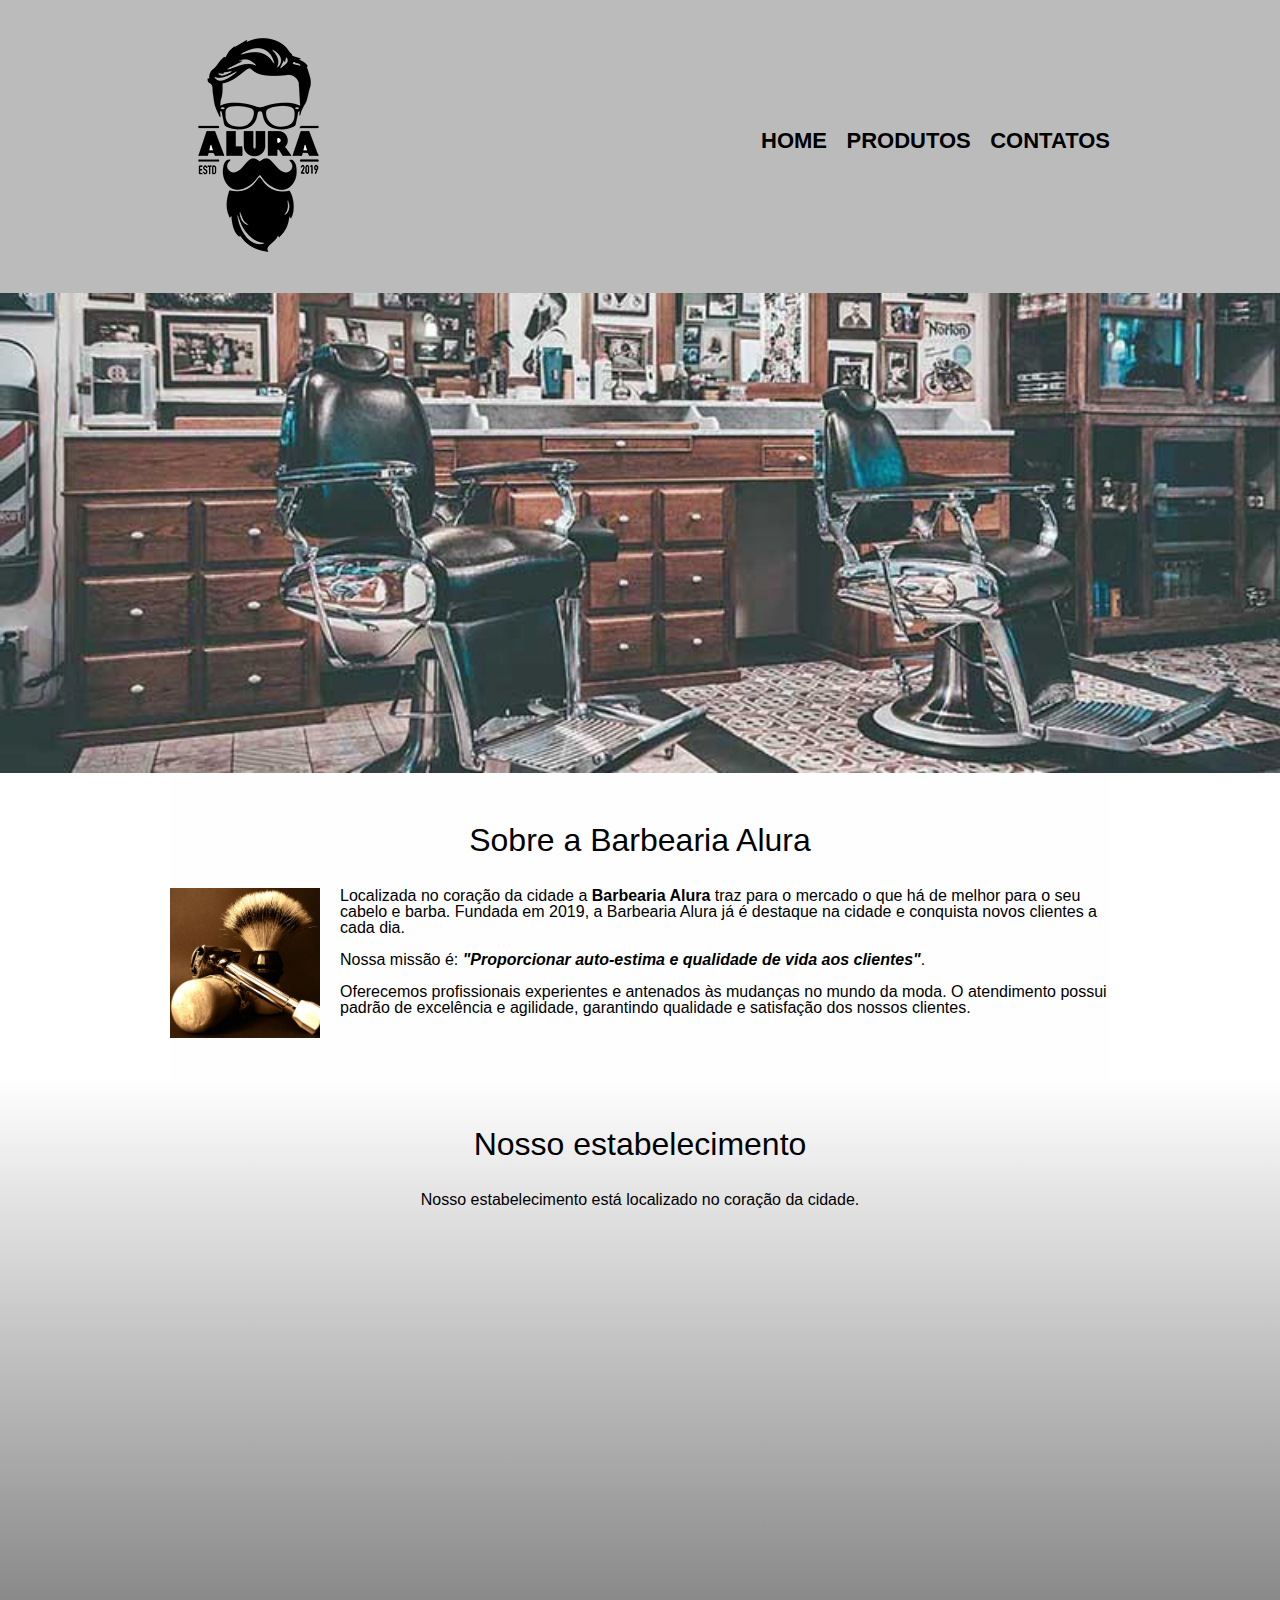
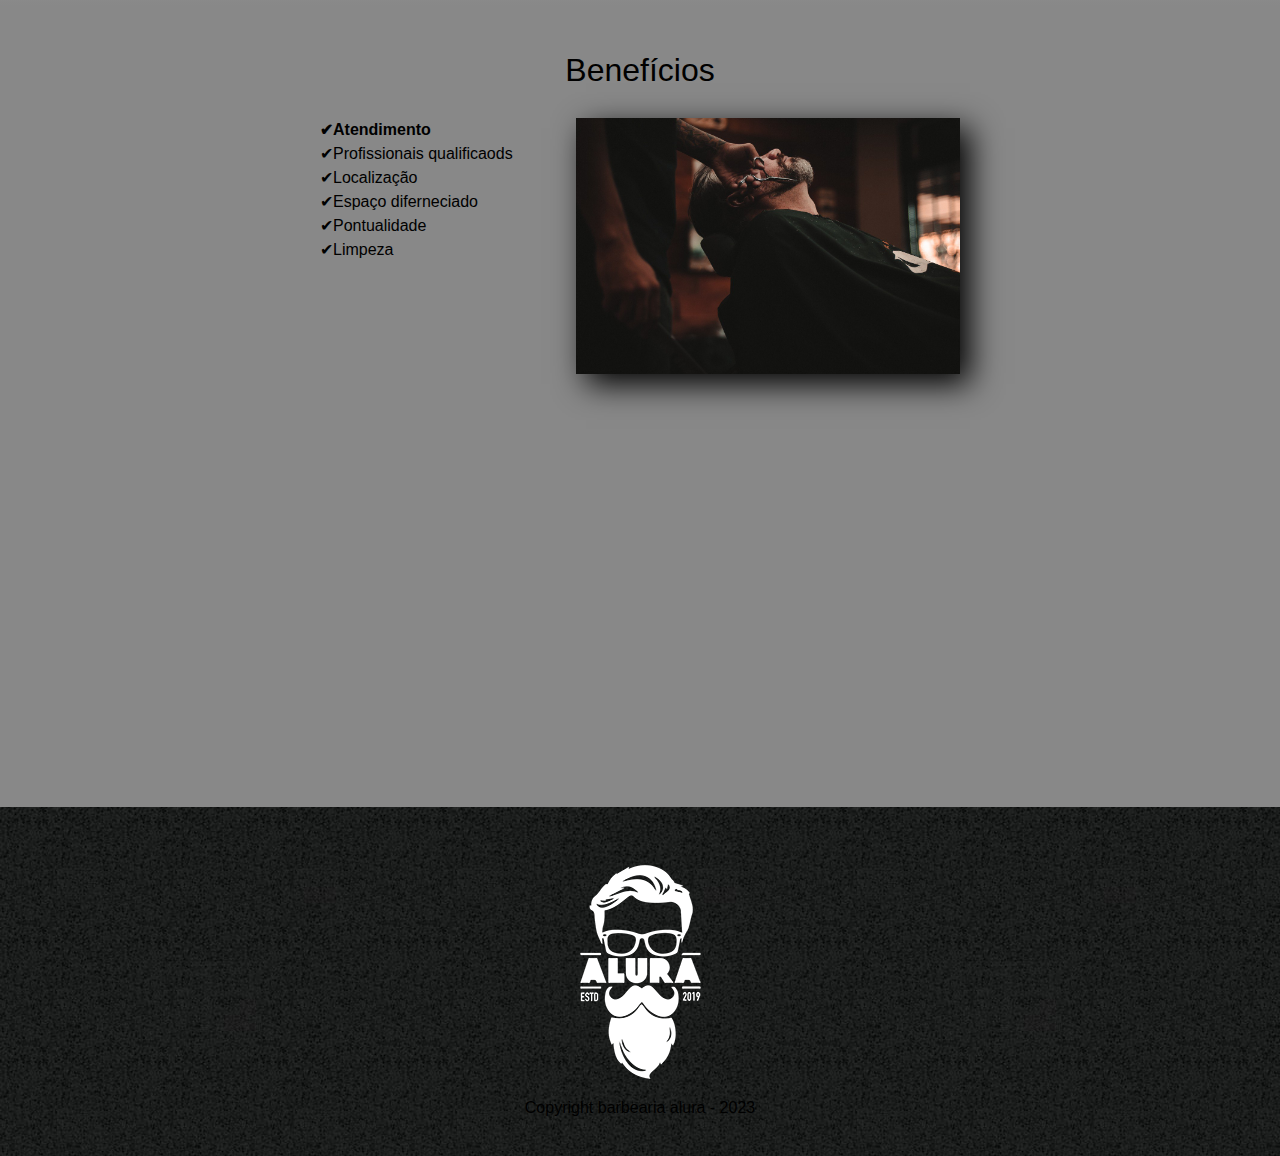
<file: index.html>
<!DOCTYPE html>
<html lang="pt-br">
<head>
    <meta charset="UTF-8">
    <meta http-equiv="X-UA-Compatible" content="IE=edge">
    <meta name="viewport" content="width=device-width, initial-scale=1.0">
    <title>Exemplo Alura</title>
    <link rel="stylesheet" href="css/reset.css">
    <link rel="stylesheet" href="css/style.css">
    <link rel="preconnect" href="https://fonts.googleapis.com">
</head>
<body>
    <header>
        <div class="caixa">
            <h1><img src="imagens/logo.png" alt="Logo Barbearia Alura"></h1>
                <nav>
                    <ul>
                        <li><a href="index.html">Home</a></li>
                        <li><a href="produtos.html">Produtos</a></li>
                        <li><a href="contato1.html">Contatos</a></li>
                    </ul>
                </nav>
        </div>
    </header>
    
    <img class="banner" src="imagens/banner.jpg" alt="">

    <main>
        
        <section class="principal">

            <h2 class="titulo-principal">Sobre a Barbearia Alura</h2>

            <img src="imagens/utensilios.jpg" alt="Utensílios de um barberio" class="utensilios">

            <p>Localizada no coração da cidade a <strong>Barbearia Alura</strong> traz para o mercado o que há de melhor para o seu cabelo e barba. Fundada em 2019, a Barbearia Alura já é destaque na cidade e conquista novos clientes a cada dia.</p>
            <p>Nossa missão é: <em><strong>"Proporcionar auto-estima e qualidade de vida aos clientes"</strong></em>.</p>
            <p>Oferecemos profissionais experientes e antenados às mudanças no mundo da moda. O atendimento possui padrão de excelência e agilidade, garantindo qualidade e satisfação dos nossos clientes.</p>
        </section>

        <section class="mapa">
            <h3 class="titulo-principal">Nosso estabelecimento</h3>
            <p>Nosso estabelecimento está localizado no coração da cidade.</p>
            <div class="mapa-conteudo">
                <iframe src="https://www.google.com/maps/embed?pb=!1m18!1m12!1m3!1d117006.39488152678!2d-46.7641678375!3d-23.5881948!2m3!1f0!2f0!3f0!3m2!1i1024!2i768!4f13.1!3m3!1m2!1s0x94ce5a2b2ed7f3a1%3A0xab35da2f5ca62674!2sAlura%20-%20Escola%20Online%20de%20Tecnologia!5e0!3m2!1spt-BR!2sbr!4v1675258515836!5m2!1spt-BR!2sbr" width="100%" height="315" style="border:0;" allowfullscreen="" loading="lazy" referrerpolicy="no-referrer-when-downgrade">
                </iframe>
            </div>
        </section>

        <section class="beneficios">
            <h3 class="titulo-principal">Benefícios</h3>

            <div class="conteudo-beneficios">
                <ul class="lista-beneficios">
                    <li class="itens">Atendimento</li>
                    <li class="itens">Profissionais qualificaods</li>
                    <li class="itens">Localização</li>
                    <li class="itens">Espaço diferneciado</li>
                    <li class="itens">Pontualidade</li>
                    <li class="itens">Limpeza</li>
                </ul><img src="imagens/beneficios.jpg" class="imagem-beneficios">
            </div>

            <div class="video">
                <iframe width="100%" height="315" src="https://www.youtube.com/embed/wcVVXUV0YUY" title="YouTube video player" frameborder="0" allow="accelerometer; autoplay; clipboard-write; encrypted-media; gyroscope; picture-in-picture; web-share" allowfullscreen></iframe>
            </div>

        </section>
    </main>

    <footer>
        <img src="imagens/logo-branco.png" alt="">
        <p>Copyright barbearia alura - 2023</p>
    </footer>

    
</body>
</html>
</file>
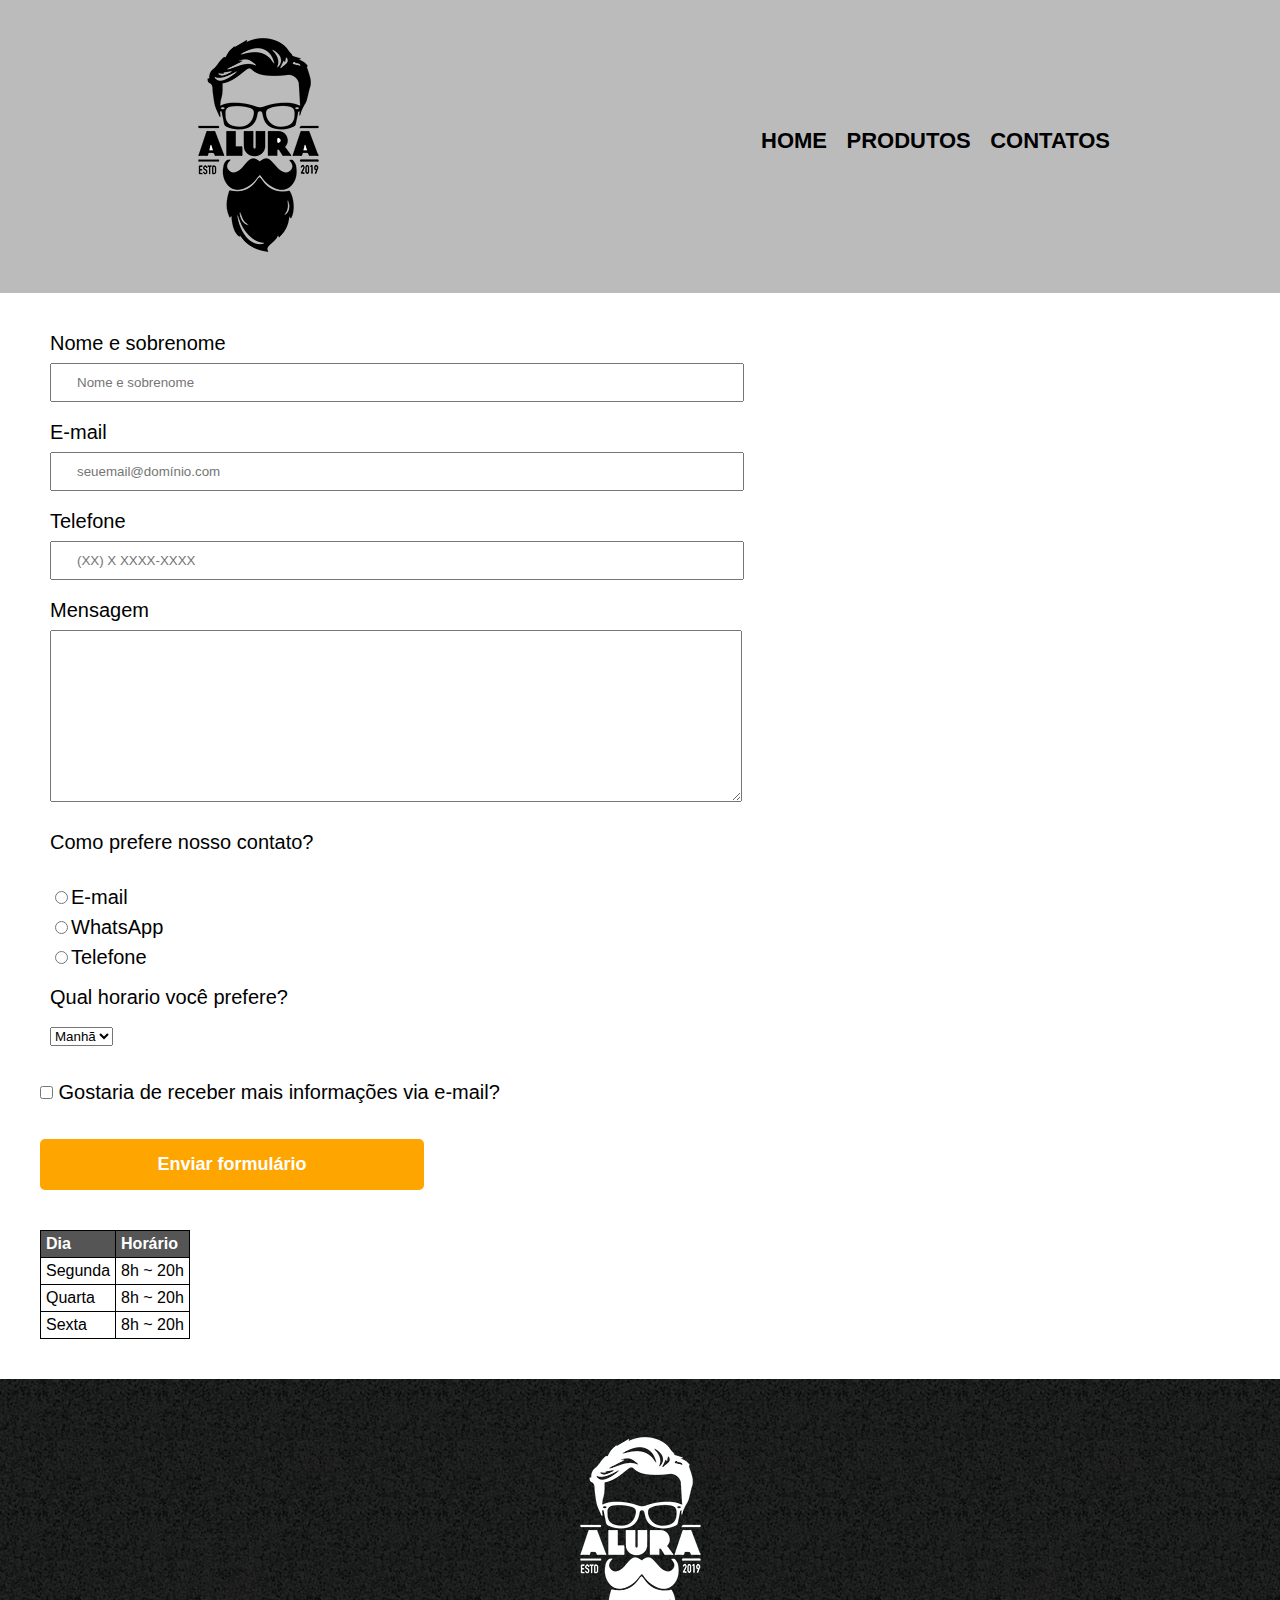
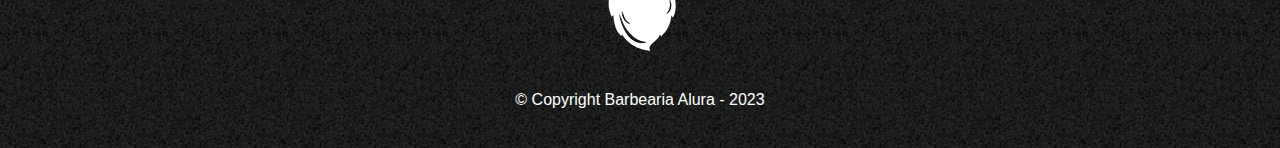
<file: contato1.html>
<!DOCTYPE html>
<html lang="en">
<head>
    <meta charset="UTF-8">
    <meta http-equiv="X-UA-Compatible" content="IE=edge">
    <meta name="viewport" content="width=device-width, initial-scale=1.0">
    <title>Contato</title>
    <link rel="stylesheet" href="css/reset.css">
    <link rel="stylesheet" href="css/style.css">
</head>
<body>
    <header>
        <div class="caixa">
            <h1><img src="imagens/logo.png" alt="Logo Barbearia Alura"></h1>
                <nav>
                    <ul>
                        <li><a href="index.html">Home</a></li>
                        <li><a href="produtos.html">Produtos</a></li>
                        <li><a href="contato1.html">Contatos</a></li>
                    </ul>
                </nav>
        </div>
    </header>

    <main>
        <form>

            <label for="nome-sobrenome">Nome e sobrenome</label>
            <input type="text" id="nome-sobrenome" class="input-padrao" required placeholder="Nome e sobrenome">

            <label for="email">E-mail</label>
            <input type="email" id="email" class="input-padrao" required placeholder="seuemail@domínio.com">

            <label for="telefone">Telefone</label>
            <input type="tel" id="telefone" class="input-padrao" required placeholder="(XX) X XXXX-XXXX">
            
            <label for="mensagem" >Mensagem</label>
            <textarea id="mensagem" cols="30" rows="10" class="input-padrao"></textarea>

            <fieldset>
                <legend><p>Como prefere nosso contato?</p></legend>

                <label for="radio-email"><input type="radio" name="contato" value="e-mail" id="radio-email">E-mail</label>

                <label for="radio-whats"><input type="radio" name="contato" value="whatsapp" id="radio-whats">WhatsApp</label>

                 <label for="radio-telefone"><input type="radio" name="contato"  id="radio-telefone">Telefone</label>
            </fieldset>

            

            <div>
                <p>Qual horario você prefere?</p>
                <select>
                    <option value="Manhã">Manhã</option>
                    <option value="Tarde">Tarde</option>
                    <option value="Noite">Noite</option>
                </select>
            </div>

             <label class="checkbox"><input type="checkbox" class="checkbox"> Gostaria de receber mais informações via e-mail?</label>

             <input type="submit" value="Enviar formulário" class="enviar">
        </form>

        <table>
            <thead>
                <tr>
                
                        <td>Dia</td>
                        <td>Horário</td>
                
                </tr>
            </thead>
        
            <tbody>
                <tr>
                        <td>Segunda</td>
                        <td>8h ~ 20h</td>
                    </tr>
                    <tr>
                        <td>Quarta</td>
                        <td>8h ~ 20h</td>
                    </tr>
                    <tr>
                        <td>Sexta</td>
                        <td>8h ~ 20h</td>
                </tr>
            </tbody>
        </table>
    </main>

    <footer>
        <img src="imagens/logo-branco.png" alt="">
        <p class="copyright">&copy;  Copyright Barbearia Alura - 2023</p>
    </footer>
</body>
</html>
</file>
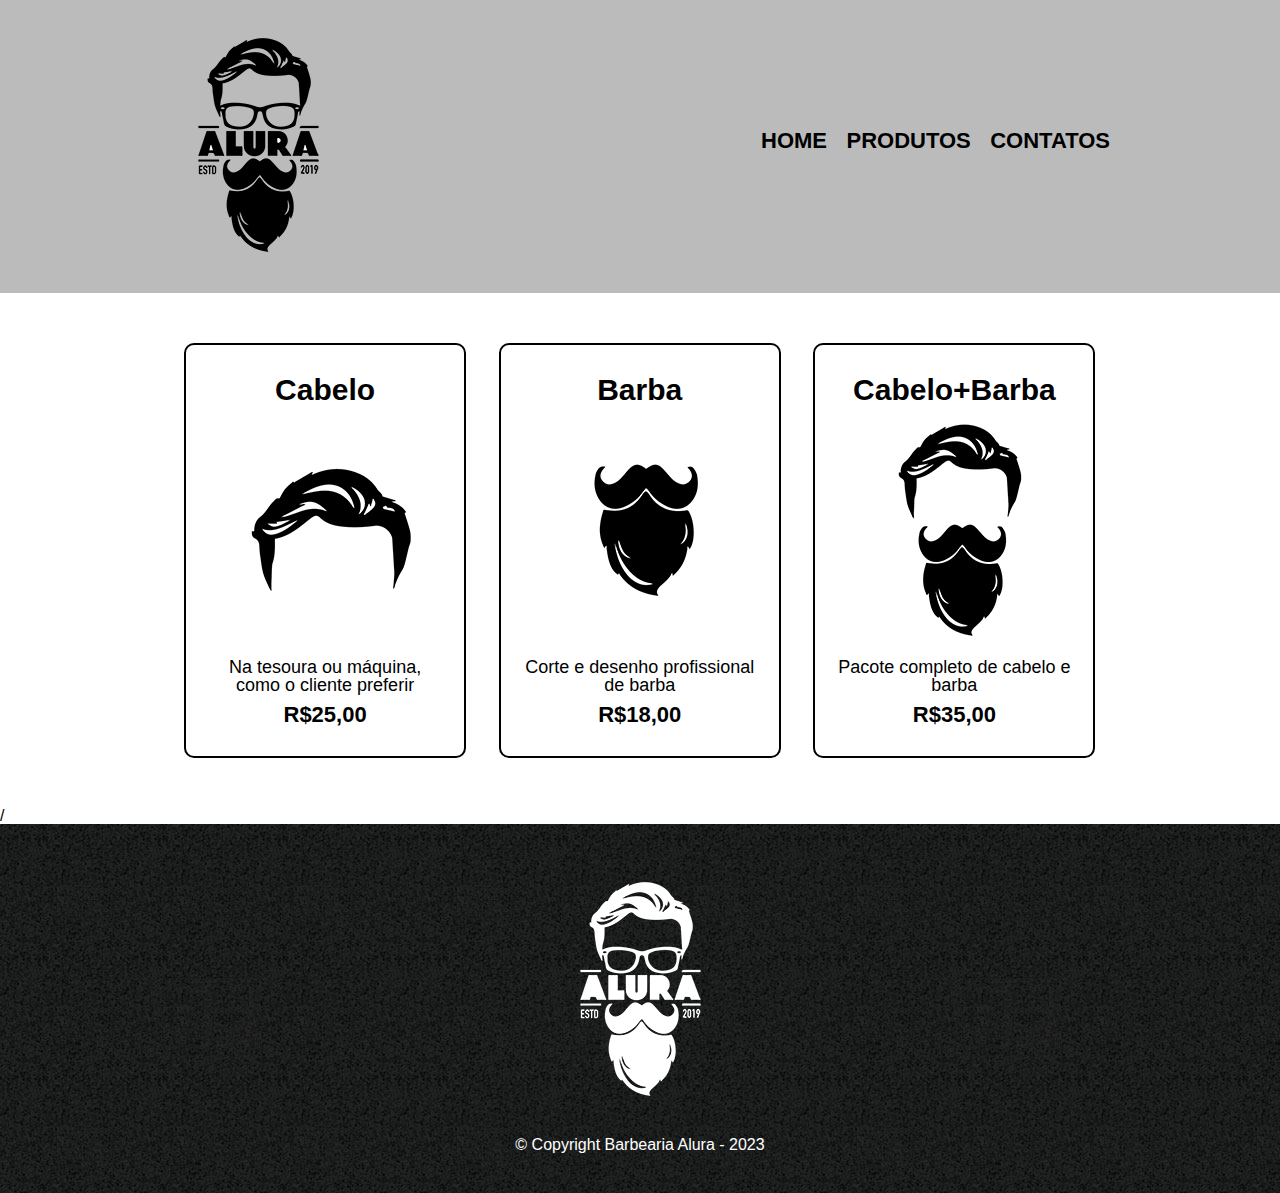
<file: produtos.html>
<!DOCTYPE html>
<html lang="pt-br">
<head>
    <meta charset="UTF-8">
    <meta http-equiv="X-UA-Compatible" content="IE=edge">
    <meta name="viewport" content="width=device-width, initial-scale=1.0">
    <title>Produtos Barbearia Alura</title>
    <link rel="stylesheet" href="css/reset.css">
    <link rel="stylesheet" href="css/style.css">
</head>
    <body>
        <header>
            <div class="caixa">
                <h1><img src="imagens/logo.png" alt=""></h1>
                    <nav>
                        <ul>
                            <li><a href="index.html">Home</a></li>
                            <li><a href="produtos.html">Produtos</a></li>
                            <li><a href="contato1.html">Contatos</a></li>
                        </ul>
                    </nav>
            </div>
        </header>

        <main>
            <ul class="produtos">
                <li class="cabelo">
                    <h2>Cabelo</h2>
                    <img src="imagens/cabelo.jpg" alt="">
                    <p class="produto-descricao">Na tesoura ou máquina, como o cliente preferir</p>
                    <p class="preco-produto">R$25,00</p>
                </li>
                <li class="barba">
                    <h2>Barba</h2>
                    <img src="imagens/barba.jpg" alt="">
                    <p class="produto-descricao">Corte e desenho profissional de barba</p>
                    <p class="preco-produto">R$18,00</p>
                </li>
                <li class="cabelo-barba">
                    <h2>Cabelo+Barba</h2>
                    <img src="imagens/cabelo+barba.jpg" alt="">
                    <p class="produto-descricao">Pacote completo de cabelo e barba</p>
                    <p class="preco-produto">R$35,00</p>
                </li>
            </ul>
        /</main>

        <footer>
            <img src="imagens/logo-branco.png" alt="">
            <p class="copyright">&copy;  Copyright Barbearia Alura - 2023</p>
        </footer>
    </body>
</html>
</file>
<file: css/style.css>
@charset "UTF-8";


body{
    font-family: 'Montserrat', sans-serif;
}

header{
    background: #BBBBBB;
    padding: 20px 0;
}
.caixa{
    position: relative;
    width: 940px;
    margin: 0 auto;
}
nav{
    position: absolute;
    top: 110px;
    right: 0px;
}

nav li{
    display: inline;
    margin: 0 0 0 15px;
}
nav a{
    text-transform: uppercase;
    font-weight: bold;
    font-size: 22px;
    text-decoration: none;
    color: black;
}

nav a:hover{
    color: #C78C19;
    text-decoration: underline;
}

.produtos{
    position: relative;
    width: 940px;
    margin: 0 auto;
    padding: 50px 0;
}

.produtos li {
    display: inline-block;
    text-align: center;
    width: 30%;
    vertical-align: top;
    margin: 0 1.5%;
    padding: 30px 20px;
    box-sizing: border-box;
    border: 2px solid #000000;
    border-radius: 10px;

}

.produtos li:hover{
    border-color: #C78C19;
    text-decoration: none;
}

.produtos li:active{
    border-color: green;
}

.produtos li:hover h2 {
    font-size: 34px;
}

.produtos h2{
    font-size: 30px;
    font-weight: bold;
}

.preco-produto{
    font-size: 22px;
    font-weight: bold;
    margin: 10px 0 0;
}

.produto-descricao{
    font-size: 18px;
}

footer{
    background: url(../imagens/bg.jpg);
    text-align: center;
    padding: 40px;
}
.copyright{
    color: #FFFFFF;
    margin-top: 20px;
}

/* CSS dos fomulários */

form{
    margin: 40px 0;
}


form label, form p{
    display: block;
    font-size: 20px;
    margin: 10px 0 10px 50px;
}

div select{
    margin: 10px 0 0 50px;
}

.input-padrao{
    display: block;
    margin: 0 0 20px 50px;
    padding: 10px 25px;
    width: 50%;
}

.checkbox{
    margin: 20px 0 20px 20px;
}

fieldset legend{
    margin: 15px 0;
}

.enviar{
    width: 30%;
    padding: 15px 0;
    background: orange;
    color: white;
    font-weight: bold;
    font-size: 18px;
    border: none;
    border-radius: 5px;
    transition: 1s all;
    cursor: pointer;
    margin: 0 0 0 40px;
}

.enviar:hover {
    background: darkorange;
    transform: scale(1.1);
}

table{
    margin: 20px 0 40px 40px;
}

table thead{
    background: #555555;
    color: white;
    font-weight: bold;

}

tr, td{
    border: 1px solid #000000;
    padding: 5px;
}

/*CSS da página inicial*/

.banner{
    width: 100%;
}

.titulo-principal{
    text-align: center;
    font-size: 2em;
    margin-bottom: 1em;
    clear: left;
}

.principal{
    padding: 3em 0;
    background: #FEFEFF;
    width: 940px;
    margin: 0 auto;
}

.principal p{
    margin: 0 0 1em;
}

.principal strong{
    font-weight: bolder;
}

.principal em{
    font-style: italic;
}

.utensilios{
    width: 150px;
    float: left;
    margin: 0 20px 20px 0;
}

.mapa{
    padding: 3em 0;
    background: linear-gradient(#FEFEFF, #888888);
    
    
}

.mapa-conteudo{
    width: 640px;
    margin: 0 auto;
    
}

.mapa p{
    margin-bottom: 2em;
    text-align: center;

}

.beneficios{
    padding: 3em 0;
    background-color: #888888;
   
   
}

.conteudo-beneficios{
    width: 640px;
    margin: 0 auto;
}

.lista-beneficios{
    width: 40%;
    display: inline-block;
    vertical-align: top;
}

.itens{
    line-height: 1.5;
}

.itens::before{
    content: "✔";
}

.itens:first-child{
    font-weight: bold;
}

.imagem-beneficios{
    width: 60%;
    opacity: 1;
    transition: 400ms;
    box-shadow: 10px 10px 30px #000000;
}

.imagem-beneficios:hover{
    opacity: 0.3;
    
}

.video{
    width: 100%;
    margin: 2em auto;
}
 
@media screen and (max-width: 480px) {
   .caixa, .principal, .conteudo-beneficios, .mapa-conteudo, .video,.produtos, .checkbox{
    width: auto;
   }

   h1{
    text-align: center;
   }

   nav{
    position: static;
   }

   .lista-beneficios, .imagem-beneficios, .produto-descricao, .produtos li {
    width: 100%;
   }
}

@media screen and (max-width: 769px){
    .caixa, .principal, .conteudo-beneficios, .mapa-conteudo, .video,.produtos, .checkbox{
        width: auto;
       }
    
       h1{
        text-align: center;
       }
    
       nav{
        position: static;
       }
    
       .lista-beneficios, .imagem-beneficios, .produto-descricao, .produtos li {
        width: 100%;
       }
}
</file>
